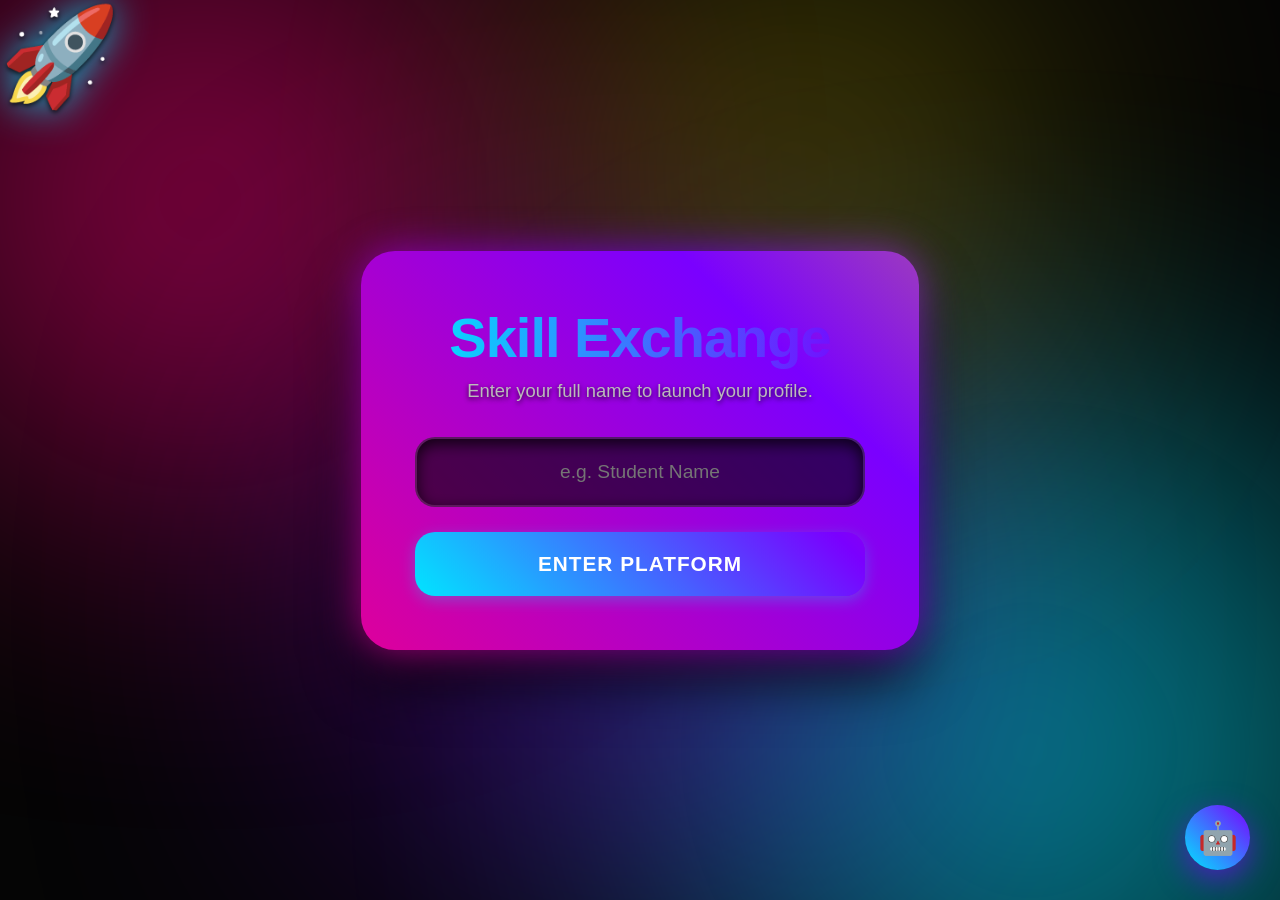
<file: index.html>
<!DOCTYPE html>
<html lang="en">
<head>
    <meta charset="UTF-8">
    <meta name="viewport" content="width=device-width, initial-scale=1.0">
    <title>Skill Exchange | Professional LMS</title>

    <style>
        /* --- GEN-Z GLOBAL & ANIMATED BACKGROUND --- */
        * { margin: 0; padding: 0; box-sizing: border-box; font-family: 'Inter', 'Segoe UI', sans-serif; }
        body { background-color: #050505; color: white; overflow: hidden; height: 100vh; display: flex; flex-direction: column; text-shadow: 0 2px 5px rgba(0,0,0,0.8); }
        h1, h2 { text-shadow: 0 4px 15px rgba(0,0,0,0.9); }
        
        ::-webkit-scrollbar { width: 10px; }
        ::-webkit-scrollbar-track { background: rgba(0,0,0,0.4); }
        ::-webkit-scrollbar-thumb { background: linear-gradient(45deg, #00e5ff, #ff007a); border-radius: 5px; }
        ::-webkit-scrollbar-thumb:hover { background: linear-gradient(45deg, #ff007a, #00e5ff); }
        
        /* Vibrant Fluid Mesh Gradient Background */
        .live-bg-shape { position: fixed; border-radius: 50%; filter: blur(140px); z-index: -1; opacity: 0.5; animation: floatShape 20s infinite alternate ease-in-out; }
        .shape-1 { width: 600px; height: 600px; background: #ff007a; top: -100px; left: -100px; animation-delay: 0s; }
        .shape-2 { width: 700px; height: 700px; background: #00e5ff; bottom: -200px; right: -100px; animation-delay: -5s; }
        .shape-3 { width: 500px; height: 500px; background: #7a00ff; top: 40%; left: 30%; animation-delay: -10s; filter: blur(160px); }
        .shape-4 { width: 450px; height: 450px; background: #ffea00; top: -50px; right: 20%; animation-delay: -15s; opacity: 0.3; }
        
        @keyframes floatShape { 
            0% { transform: translateY(0) scale(1) translateX(0) rotate(0deg); } 
            50% { transform: translateY(-100px) scale(1.2) translateX(80px) rotate(180deg); } 
            100% { transform: translateY(50px) scale(0.9) translateX(-50px) rotate(360deg); } 
        }

        /* --- THE EPIC FLYING ROCKET --- */
        .flying-rocket {
            position: fixed;
            font-size: 6rem;
            z-index: 0;
            pointer-events: none; /* So you can click through it */
            filter: drop-shadow(0 0 20px rgba(0, 229, 255, 0.8));
            animation: epicFlight 25s ease-in-out infinite;
        }

        @keyframes epicFlight {
            0% { top: 110vh; left: -10vw; transform: rotate(45deg); }
            20% { top: 20vh; left: 30vw; transform: rotate(70deg); }
            40% { top: -20vh; left: 80vw; transform: rotate(45deg); }
            41% { top: -20vh; left: 110vw; transform: scaleX(-1) rotate(45deg); } /* Flip direction off-screen */
            60% { top: 40vh; left: 60vw; transform: scaleX(-1) rotate(-20deg); }
            80% { top: 80vh; left: 20vw; transform: scaleX(-1) rotate(0deg); }
            100% { top: 110vh; left: -10vw; transform: scaleX(-1) rotate(-45deg); }
        }

        /* Animated Gradient Text for Main Titles */
        .genz-title {
            background: linear-gradient(270deg, #00e5ff, #ff007a, #7a00ff, #00e5ff);
            background-size: 300% 300%;
            animation: gradientFlow 5s ease infinite;
            -webkit-background-clip: text;
            -webkit-text-fill-color: transparent;
            text-shadow: none;
        }
        @keyframes gradientFlow { 0% {background-position: 0% 50%;} 50% {background-position: 100% 50%;} 100% {background-position: 0% 50%;} }

        /* Glowing Buttons */
        .btn { padding: 12px 25px; border-radius: 30px; border: none; background: linear-gradient(45deg, #00e5ff, #7a00ff, #ff007a); background-size: 200% auto; color: white; font-weight: bold; cursor: pointer; transition: 0.4s; font-size: 1.05rem; box-shadow: 0 4px 15px rgba(0, 229, 255, 0.3); text-shadow: none; text-transform: uppercase; letter-spacing: 1px; }
        .btn:hover { background-position: right center; transform: translateY(-3px) scale(1.05); box-shadow: 0 10px 30px rgba(255, 0, 122, 0.6); }
        
        .screen { display: none; flex-direction: column; height: 100%; width: 100%; position: absolute; top: 0; left: 0; overflow-y: auto; padding: 30px; z-index: 5; }
        .active-screen { display: flex; animation: fadeIn 0.4s ease; }
        @keyframes fadeIn { from { opacity: 0; transform: translateY(20px) scale(0.98); } to { opacity: 1; transform: translateY(0) scale(1); } }

        /* --- UI COMPONENTS (Neon Glassmorphism) --- */
        #login-screen, #add-skill-screen, #subscription-screen { justify-content: center; align-items: center; text-align: center; }
        .glass-panel { background: rgba(10, 10, 15, 0.6); backdrop-filter: blur(30px); padding: 40px; border-radius: 25px; border: 1px solid rgba(255, 255, 255, 0.1); border-top: 1px solid rgba(0, 229, 255, 0.4); border-bottom: 1px solid rgba(255, 0, 122, 0.4); box-shadow: 0 20px 50px rgba(0,0,0,0.9); }
        .glass-panel input, .glass-panel textarea { width: 100%; padding: 18px; margin: 20px 0; border-radius: 15px; border: none; background: rgba(0,0,0,0.5); color: white; font-size: 1.1rem; outline: none; transition: 0.3s; border: 1px solid rgba(255,255,255,0.05); box-shadow: inset 0 2px 10px rgba(0,0,0,0.8); }
        .glass-panel textarea { resize: vertical; min-height: 120px; }
        .glass-panel input:focus, .glass-panel textarea:focus { border: 1px solid #00e5ff; box-shadow: 0 0 15px rgba(0, 229, 255, 0.3), inset 0 2px 10px rgba(0,0,0,0.8); background: rgba(0,0,0,0.7); }

        .login-box { position: relative; padding: 50px; border-radius: 30px; background: rgba(15, 15, 20, 0.85); backdrop-filter: blur(40px); text-align: center; z-index: 1; box-shadow: 0 30px 60px rgba(0,0,0,0.9); }
        .login-box::before, .login-box::after { content: ""; position: absolute; inset: -4px; border-radius: 34px; background: linear-gradient(45deg, #00e5ff, #ff007a, #7a00ff, #ffea00, #00e5ff); background-size: 400% 400%; animation: gradientFlow 4s ease infinite; z-index: -1; }
        .login-box::before { filter: blur(20px); opacity: 0.8; }
        .login-input { width: 100%; padding: 22px; margin: 25px 0; border-radius: 20px; border: 2px solid rgba(255,255,255,0.1); background: rgba(0,0,0,0.6); color: white; font-size: 1.2rem; text-align: center; outline: none; transition: 0.4s; box-shadow: inset 0 5px 15px rgba(0,0,0,0.8); }
        .login-input:focus { border-color: transparent; background: rgba(0,0,0,0.8); box-shadow: 0 0 0 3px #ff007a, 0 0 25px rgba(255,0,122,0.6), inset 0 5px 15px rgba(0,0,0,0.8); transform: scale(1.02); }
        .login-btn { width: 100%; padding: 20px; font-size: 1.3rem; border-radius: 20px; animation: pulseGlow 2s infinite; }
        @keyframes pulseGlow { 0%, 100% { box-shadow: 0 0 20px rgba(0, 229, 255, 0.4); } 50% { box-shadow: 0 0 40px rgba(122, 0, 255, 0.8), 0 0 20px rgba(255, 0, 122, 0.6); } }

        header { text-align: center; margin-bottom: 40px; }
        .search-wrapper { position: relative; max-width: 700px; margin: 0 auto 50px; }
        .search-wrapper input { width: 100%; padding: 22px 35px; border-radius: 50px; border: 2px solid rgba(255,255,255,0.1); background: rgba(10, 10, 15, 0.7); color: white; font-size: 1.2rem; outline: none; transition: 0.4s; box-shadow: 0 10px 40px rgba(0,0,0,0.8); backdrop-filter: blur(20px); }
        .search-wrapper input:focus { border-color: #7a00ff; box-shadow: 0 0 30px rgba(122, 0, 255, 0.5), 0 0 10px rgba(0, 229, 255, 0.5); transform: translateY(-2px); }
        .search-dropdown { display: none; position: absolute; top: 110%; left: 0; width: 100%; background: #0a0a0f; border: 1px solid rgba(0,229,255,0.3); border-radius: 20px; overflow: hidden; z-index: 100; box-shadow: 0 20px 50px rgba(0,0,0,0.9); }
        .dropdown-item { padding: 18px 25px; cursor: pointer; transition: 0.2s; font-size: 1.1rem; border-bottom: 1px solid rgba(255,255,255,0.05); display: flex; align-items: center; gap: 15px; }
        .dropdown-item:hover { background: linear-gradient(90deg, rgba(0,229,255,0.15), transparent); padding-left: 35px; border-left: 5px solid #00e5ff; }

        .course-grid { display: flex; gap: 30px; justify-content: center; flex-wrap: wrap; max-width: 1200px; margin: 0 auto; }
        .course-card { background: rgba(15, 15, 20, 0.6); backdrop-filter: blur(25px); padding: 35px; border-radius: 25px; width: 280px; text-align: center; cursor: pointer; transition: all 0.4s cubic-bezier(0.175, 0.885, 0.32, 1.275); border: 1px solid rgba(255,255,255,0.05); position: relative; overflow: hidden; }
        .course-card:hover { transform: translateY(-12px) scale(1.03); border-color: #ff007a; box-shadow: 0 20px 40px rgba(0,0,0,0.8), 0 0 20px rgba(255,0,122,0.4), inset 0 0 15px rgba(0,229,255,0.2); background: rgba(20, 20, 30, 0.8); }
        .course-card h2 { transition: 0.3s; }
        .course-card:hover h2 { color: #00e5ff; text-shadow: 0 0 10px rgba(0,229,255,0.5); }

        .top-bar { display: flex; justify-content: space-between; align-items: center; margin-bottom: 20px; background: rgba(10, 10, 15, 0.7); padding: 15px 30px; border-radius: 20px; border: 1px solid rgba(255, 255, 255, 0.1); backdrop-filter: blur(20px); box-shadow: 0 10px 30px rgba(0,0,0,0.5); }
        .progress-container { flex-grow: 1; margin: 0 30px; background: rgba(0,0,0,0.6); height: 14px; border-radius: 10px; overflow: hidden; position: relative; box-shadow: inset 0 2px 8px rgba(0,0,0,0.8); }
        .progress-bar { height: 100%; background: linear-gradient(90deg, #00e5ff, #ff007a, #7a00ff); background-size: 200% 200%; animation: gradientFlow 3s ease infinite; width: 0%; transition: width 0.6s cubic-bezier(0.25, 0.8, 0.25, 1); box-shadow: 0 0 10px rgba(0,229,255,0.5); }
        
        .workspace { display: flex; gap: 25px; flex: 1; min-height: 0; }
        .lesson-panel { flex: 1; background: rgba(10, 10, 15, 0.7); backdrop-filter: blur(30px); padding: 40px; border-radius: 20px; overflow-y: auto; display: flex; flex-direction: column; border: 1px solid rgba(255, 255, 255, 0.05); border-left: 2px solid #00e5ff; box-shadow: 0 15px 35px rgba(0,0,0,0.6); }
        .lesson-panel h2 { color: #00e5ff; margin-bottom: 25px; font-size: 2.2rem; border-bottom: 1px solid rgba(255,255,255,0.1); padding-bottom: 15px; text-shadow: 0 2px 10px rgba(0,229,255,0.4); }
        .lesson-panel p, .lesson-panel ul { font-size: 1.15rem; line-height: 1.8; color: #e2e8f0; margin-bottom: 20px; }
        .lesson-panel code { background: #000; padding: 4px 10px; border-radius: 8px; color: #ff007a; font-family: monospace; font-size: 1.1rem; border: 1px solid rgba(255,0,122,0.3); box-shadow: 0 0 8px rgba(255,0,122,0.2); }
        .compiler-panel { flex: 1.5; background: #050505; border-radius: 20px; overflow: hidden; box-shadow: 0 15px 40px rgba(0,0,0,0.9), 0 0 20px rgba(122,0,255,0.2); border: 1px solid rgba(255,255,255,0.1); }
        iframe { width: 100%; height: 100%; border: none; }

        #quiz-screen { justify-content: flex-start; align-items: center; padding-top: 60px; padding-bottom: 60px; }
        .quiz-container { width: 800px; max-width: 90%; margin-bottom: 40px; }
        .question-block { margin-bottom: 30px; background: rgba(10, 10, 15, 0.8); padding: 30px; border-radius: 20px; border-left: 6px solid #7a00ff; transition: 0.3s; box-shadow: 0 10px 25px rgba(0,0,0,0.6); }
        .option-label { display: block; padding: 15px 20px; background: rgba(255,255,255,0.03); margin-bottom: 12px; border-radius: 12px; cursor: pointer; transition: 0.3s; border: 1px solid transparent; text-shadow: none; font-size: 1.05rem; }
        .option-label:hover { background: rgba(0,229,255,0.1); border-color: #00e5ff; transform: translateX(5px); box-shadow: 0 5px 15px rgba(0,229,255,0.2); }
        
        .overlay { display: none; position: fixed; top: 0; left: 0; width: 100%; height: 100%; background: rgba(5, 5, 10, 0.95); z-index: 100; justify-content: center; align-items: center; flex-direction: column; text-align: center; backdrop-filter: blur(10px); }
        .success-box { background: rgba(15, 15, 20, 0.95); padding: 60px; border-radius: 35px; border: 2px solid #00e5ff; box-shadow: 0 0 80px rgba(0,229,255,0.3), inset 0 0 30px rgba(0,229,255,0.1); animation: popIn 0.6s cubic-bezier(0.175, 0.885, 0.32, 1.275); }
        .trophy { font-size: 7rem; margin-bottom: 25px; animation: bounce 2s infinite, glowPulse 2s infinite; text-shadow: none; }
        @keyframes glowPulse { 0%, 100% { filter: drop-shadow(0 0 15px rgba(255,234,0,0.4)); } 50% { filter: drop-shadow(0 0 30px rgba(255,234,0,0.8)); } }
        
        #certificate-screen { align-items: center; justify-content: center; padding-top: 80px; }
        .certificate-wrapper { position: relative; display: inline-block; transition: 0.3s; }
        .certificate-wrapper:hover { transform: scale(1.02); }
        .download-btn { position: absolute; top: -60px; right: 0; background: linear-gradient(45deg, #ff007a, #ff4d00); border: none; padding: 15px 30px; color: white; font-weight: bold; border-radius: 30px; cursor: pointer; box-shadow: 0 8px 25px rgba(255,0,122,0.5); transition: 0.3s; font-size: 1.1rem; text-shadow: none; z-index: 20;}
        .download-btn:hover { transform: translateY(-5px); box-shadow: 0 12px 30px rgba(255,0,122,0.7); }
        .printable-certificate { background: #fdfbf7; color: #111; width: 900px; padding: 30px; border-radius: 5px; box-shadow: 0 30px 60px rgba(0,0,0,0.9); text-shadow: none; position: relative; overflow: hidden; }
        .certificate-inner { border: 8px solid #0b0f19; padding: 40px; outline: 3px solid #d4af37; outline-offset: -12px; position: relative; z-index: 2; background: rgba(255,255,255,0.9); }
        .cert-header { display: flex; justify-content: space-between; align-items: center; border-bottom: 2px solid #d4af37; padding-bottom: 15px; margin-bottom: 30px; }
        .cert-emblem { font-size: 4rem; }
        .cert-gov-text { text-align: center; }
        .cert-gov-text h3 { font-size: 1.4rem; font-weight: 800; color: #0b0f19; letter-spacing: 2px; margin-bottom: 5px; }
        .cert-gov-text p { font-size: 0.95rem; font-weight: bold; color: #d4af37; text-transform: uppercase; }
        .cert-title { font-family: 'Georgia', serif; font-size: 3rem; color: #0b0f19; text-transform: uppercase; letter-spacing: 4px; margin-bottom: 25px; text-shadow: 1px 1px 2px rgba(0,0,0,0.1); text-align: center; }
        .cert-body { font-size: 1.3rem; color: #333; line-height: 1.8; text-align: center; margin-bottom: 40px; }
        .student-name { font-size: 3.5rem; font-family: 'Brush Script MT', 'Times New Roman', cursive; color: #000; margin: 15px 0; border-bottom: 2px solid #555; display: inline-block; padding: 0 40px; }
        .course-highlight { color: #d4af37; font-weight: bold; font-size: 1.8rem; display: block; margin-top: 10px; }
        .cert-signatures { display: flex; justify-content: space-between; margin-top: 50px; padding: 0 40px; }
        .signature-block { border-top: 2px solid #0b0f19; width: 220px; padding-top: 10px; color: #0b0f19; font-weight: bold; text-align: center; font-size: 1.1rem; }
        .signature-block span { font-size: 0.85rem; color: #666; font-weight: normal; display: block; margin-top: 3px; }
        .cert-footer { margin-top: 40px; font-size: 0.85rem; color: #555; text-align: left; border-top: 1px dashed #ccc; padding-top: 15px; display: flex; justify-content: space-between; font-family: monospace; }
        .watermark { position: absolute; top: 50%; left: 50%; transform: translate(-50%, -50%); font-size: 15rem; opacity: 0.03; z-index: 1; pointer-events: none; }
        
        .site-footer { margin-top: 60px; padding: 20px; text-align: center; font-size: 0.95rem; color: #aaa; border-top: 1px solid rgba(255,255,255,0.05); text-shadow: none; letter-spacing: 1px; }
        .site-footer span { color: #ff007a; font-weight: bold; text-shadow: 0 0 10px rgba(255,0,122,0.4); }

        @media print {
            @page { size: A4 landscape; margin: 0; }
            body { background: #fdfbf7 !important; -webkit-print-color-adjust: exact; print-color-adjust: exact; overflow: visible !important; }
            body * { visibility: hidden; }
            .live-bg-shape, .download-btn, .chatbot-btn, button, .site-footer, .flying-rocket, .screen:not(#certificate-screen) { display: none !important; }
            #pdf-content, #pdf-content * { visibility: visible; }
            #pdf-content { position: absolute; left: 50%; top: 50%; transform: translate(-50%, -50%); margin: 0; width: 100%; max-width: 1050px; box-shadow: none !important; border: none !important; page-break-inside: avoid; }
        }
        
        .chatbot-btn { position: fixed; bottom: 30px; right: 30px; width: 65px; height: 65px; border-radius: 50%; background: linear-gradient(45deg, #00e5ff, #7a00ff); border: none; color: white; font-size: 2rem; cursor: pointer; box-shadow: 0 10px 30px rgba(122,0,255,0.6); z-index: 1000; transition: 0.4s cubic-bezier(0.175, 0.885, 0.32, 1.275); text-shadow: none; }
        .chatbot-btn:hover { transform: scale(1.15) rotate(10deg); box-shadow: 0 15px 40px rgba(0,229,255,0.8); }
        .chatbot-window { display: none; position: fixed; bottom: 110px; right: 30px; width: 360px; height: 520px; background: rgba(10,10,15,0.95); backdrop-filter: blur(30px); border-radius: 25px; border: 1px solid rgba(0,229,255,0.3); box-shadow: 0 20px 50px rgba(0,0,0,0.9), 0 0 30px rgba(122,0,255,0.2); z-index: 1000; flex-direction: column; overflow: hidden; animation: popIn 0.4s cubic-bezier(0.175, 0.885, 0.32, 1.275); }
        .chat-header { background: linear-gradient(90deg, rgba(0,229,255,0.2), rgba(122,0,255,0.2)); padding: 20px 25px; border-bottom: 1px solid rgba(255,255,255,0.1); display: flex; justify-content: space-between; align-items: center; box-shadow: 0 4px 15px rgba(0,0,0,0.3); }
        .chat-header h3 { color: #fff; font-size: 1.2rem; text-shadow: 0 2px 5px rgba(0,0,0,0.5); font-weight: bold; }
        .close-chat { background: none; border: none; color: #aaa; font-size: 1.6rem; cursor: pointer; transition: 0.2s; text-shadow: none; }
        .close-chat:hover { color: #ff007a; transform: scale(1.1); }
        .chat-body { flex: 1; padding: 25px; overflow-y: auto; display: flex; flex-direction: column; gap: 18px; }
        .message { max-width: 82%; padding: 14px 18px; border-radius: 18px; font-size: 0.95rem; line-height: 1.5; text-shadow: none; box-shadow: 0 4px 10px rgba(0,0,0,0.2); }
        .bot-msg { background: rgba(255,255,255,0.08); color: #e2e8f0; align-self: flex-start; border-bottom-left-radius: 4px; border: 1px solid rgba(255,255,255,0.05); }
        .user-msg { background: linear-gradient(45deg, #00e5ff, #7a00ff); color: white; align-self: flex-end; border-bottom-right-radius: 4px; box-shadow: 0 5px 15px rgba(122,0,255,0.3); }
        .chat-input-area { padding: 18px; border-top: 1px solid rgba(255,255,255,0.05); display: flex; gap: 12px; background: rgba(0,0,0,0.4); }
        .chat-input-area input { flex: 1; padding: 12px 18px; border-radius: 25px; border: 1px solid rgba(255,255,255,0.1); background: rgba(0,0,0,0.6); color: white; outline: none; text-shadow: none; transition: 0.3s; }
        .chat-input-area input:focus { border-color: #00e5ff; box-shadow: 0 0 10px rgba(0,229,255,0.2); }
        .chat-input-area button { background: none; border: none; color: #00e5ff; font-size: 1.6rem; cursor: pointer; transition: 0.3s; text-shadow: none; display: flex; align-items: center; justify-content: center; }
        .chat-input-area button:hover { transform: scale(1.2) translateX(3px); color: #fff; filter: drop-shadow(0 0 5px #00e5ff); }

        @keyframes popIn { 0% { transform: scale(0.8) translateY(20px); opacity: 0; } 100% { transform: scale(1) translateY(0); opacity: 1; } }
        @keyframes bounce { 0%, 20%, 50%, 80%, 100% { transform: translateY(0); } 40% { transform: translateY(-30px); } 60% { transform: translateY(-15px); } }
    </style>
</head>
<body>
    <!-- THE BACKGROUND ORBS & FLYING ROCKET -->
    <div class="live-bg-shape shape-1"></div>
    <div class="live-bg-shape shape-2"></div>
    <div class="live-bg-shape shape-3"></div>
    <div class="live-bg-shape shape-4"></div>
    <div class="flying-rocket">🚀</div>

    <!-- THE BRAND NEW VIBRANT LOGIN SCREEN -->
    <div id="login-screen" class="screen active-screen">
        <div class="login-box" style="width: 550px;">
            <h1 class="genz-title" style="margin-bottom: 10px; font-size: 3.5rem; font-weight: 900; letter-spacing: -1px;">Skill Exchange</h1>
            <p style="color: #bbb; font-size: 1.15rem; margin-bottom: 10px;">Enter your full name to launch your profile.</p>
            <input type="text" id="username" class="login-input" placeholder="e.g. Student Name" onkeypress="if(event.key === 'Enter') login()">
            <button class="btn login-btn" onclick="login()">ENTER PLATFORM</button>
        </div>
    </div>

    <div id="dashboard-screen" class="screen">
        <header>
            <h1 style="font-size: 2.8rem;">Welcome to the Hub, <span class="genz-title" id="display-name">Student</span>!</h1>
            <p style="font-size: 1.3rem; margin-top: 15px; color: #d1d5db;">Search over 10+ professional skills or select a featured track below.</p>
            
            <div style="margin-top: 25px; display: flex; justify-content: center; gap: 15px;">
                <button class="btn" style="background: transparent; border: 2px solid #ff007a; box-shadow: 0 0 20px rgba(255,0,122,0.3);" onclick="showScreen('add-skill-screen')">➕ Share Your Skills</button>
                <button class="btn" style="background: linear-gradient(45deg, #ffea00, #ff007a); border: 2px solid transparent; color: #000; box-shadow: 0 0 20px rgba(255,234,0,0.5);" onclick="showScreen('subscription-screen')">💎 GO PRO: ₹299/mo</button>
            </div>
        </header>

        <div class="search-wrapper">
            <input type="text" id="search-input" placeholder="🔍 Search for Python, Web Design, Data Science..." oninput="showSuggestions()" autocomplete="off">
            <div id="search-dropdown" class="search-dropdown"></div>
        </div>

        <div class="course-grid">
            <div class="course-card" onclick="startCourse('c_program')">
                <div style="font-size: 4.5rem; margin-bottom: 20px; text-shadow: none;">⚙️</div>
                <h2>Problem Solving in C</h2>
                <p style="margin-top: 15px; color: #bbb; line-height: 1.5;">5 Modules. Drill core logic and memory management.</p>
            </div>
            <div class="course-card" onclick="startCourse('python_basics')">
                <div style="font-size: 4.5rem; margin-bottom: 20px; text-shadow: none;">🐍</div>
                <h2>Python Masterclass</h2>
                <p style="margin-top: 15px; color: #bbb; line-height: 1.5;">5 Modules. Syntax, data structures, and automation.</p>
            </div>
            <div class="course-card" onclick="startCourse('web_design')">
                <div style="font-size: 4.5rem; margin-bottom: 20px; text-shadow: none;">💻</div>
                <h2>Web Development</h2>
                <p style="margin-top: 15px; color: #bbb; line-height: 1.5;">Build a modern FitQuest platform layout.</p>
            </div>
            <div class="course-card" onclick="startCourse('image_editing')">
                <div style="font-size: 4.5rem; margin-bottom: 20px; text-shadow: none;">🎨</div>
                <h2>Graphic Design</h2>
                <p style="margin-top: 15px; color: #bbb; line-height: 1.5;">Live Photopea integration. Master layers.</p>
            </div>
        </div>

        <div class="site-footer">
            &copy; 2026 Skill Exchange Platform | Developed by <span>Dr Anugrah B Das</span>. All rights reserved.
        </div>
    </div>

    <!-- UPDATED PRO SUBSCRIPTION FOLDER/SCREEN -->
    <div id="subscription-screen" class="screen">
        <button class="btn" style="position: absolute; top: 30px; left: 30px; background: rgba(0,0,0,0.5); border: 1px solid #ffea00; color: #ffea00;" onclick="showScreen('dashboard-screen')">← Back to Hub</button>
        <div class="glass-panel" style="width: 700px; max-width: 90%; margin: auto; border-top: 2px solid #ffea00; border-bottom: 2px solid #ff007a; box-shadow: 0 20px 60px rgba(255,234,0,0.2);">
            <div style="font-size: 4.5rem; margin-bottom: 10px; text-shadow: none; animation: floatShape 4s infinite ease-in-out;">💎</div>
            <h1 class="genz-title" style="margin-bottom: 5px; font-size: 3.2rem;">Skill Exchange Pro</h1>
            <p style="color: #bbb; font-size: 1.15rem; margin-bottom: 20px; line-height: 1.5; padding: 0 20px;">Unlock the ultimate learning experience. Get direct access to industry experts and premium tools to accelerate your career.</p>
            
            <h2 style="color: #ffea00; font-size: 3rem; margin-bottom: 30px; text-shadow: 0 0 15px rgba(255,234,0,0.5);">₹299 <span style="font-size: 1.2rem; color: #aaa; text-shadow: none;">/ month</span></h2>
            
            <ul style="text-align: left; margin: 0 auto 40px auto; max-width: 500px; color: #e2e8f0; font-size: 1.15rem; line-height: 1.8; list-style: none;">
                <li style="margin-bottom: 15px;">👨‍💻 <strong style="color: #00e5ff;">Daily Live Classes:</strong> Interactive sessions led by Top IT Professionals.</li>
                <li style="margin-bottom: 15px;">🚫 <strong style="color: #ff007a;">100% Ad-Free:</strong> Zero interruptions for a seamless web experience.</li>
                <li style="margin-bottom: 15px;">🤖 <strong style="color: #7a00ff;">Priority AI Support:</strong> Unlimited, instant responses from the AI tutor.</li>
                <li style="margin-bottom: 15px;">💼 <strong style="color: #ffea00;">1-on-1 Mentorship:</strong> Monthly career guidance and portfolio reviews.</li>
                <li style="margin-bottom: 15px;">📜 <strong style="color: #00e5ff;">Verified Pro Certificates:</strong> Stand out to recruiters with premium badges.</li>
                <li style="margin-bottom: 15px;">📂 <strong style="color: #ff007a;">Unlimited Downloads:</strong> Access all source code and premium resources.</li>
            </ul>
            
            <button class="btn" style="width: 100%; padding: 20px; font-size: 1.3rem; border-radius: 15px; background: linear-gradient(45deg, #ffea00, #ff007a); color: #000; box-shadow: 0 0 25px rgba(255,234,0,0.6);" onclick="alert('Redirecting to Secure Payment Gateway...')">Upgrade to Pro Now</button>
        </div>
    </div>

    <div id="add-skill-screen" class="screen">
        <button class="btn" style="position: absolute; top: 30px; left: 30px; background: rgba(0,0,0,0.5); border: 1px solid #00e5ff;" onclick="showScreen('dashboard-screen')">← Back to Hub</button>
        <div class="glass-panel" style="width: 700px; max-width: 90%;">
            <div style="font-size: 5rem; margin-bottom: 15px; text-shadow: none;">🤝</div>
            <h1 class="genz-title" style="margin-bottom: 15px; font-size: 2.5rem;">Become an Instructor</h1>
            <p style="color: #bbb; margin-bottom: 30px; font-size: 1.15rem; line-height: 1.6;">As a Skill Exchange member, you can teach what you know. Propose a new course module below.</p>
            <input type="text" id="skill-title" placeholder="Course Title (e.g., Advanced Video Editing)">
            <input type="text" id="skill-category" placeholder="Category (e.g., Media Production)">
            <textarea id="skill-desc" placeholder="Briefly describe the core concepts you will teach in this module..."></textarea>
            <button class="btn" style="width: 100%; padding: 18px; margin-top: 15px; font-size: 1.2rem; border-radius: 15px;" onclick="submitNewSkill()">Submit Course for Review</button>
        </div>
    </div>

    <div id="workspace-screen" class="screen">
        <div class="top-bar">
            <button class="btn" style="background: rgba(0,0,0,0.5); border: 1px solid #00e5ff;" onclick="showScreen('dashboard-screen')">← Exit Course</button>
            <div class="progress-container"><div class="progress-bar" id="course-progress"></div></div>
            <span id="progress-text" style="font-weight: bold; width: 60px; text-align: right; color: #00e5ff; font-size: 1.1rem;">0%</span>
        </div>
        <div class="workspace">
            <div class="lesson-panel">
                <h2 id="module-title">Module Title</h2>
                <div id="module-content">Content</div>
                <button class="btn" style="margin-top: auto; padding: 18px; font-size: 1.1rem; border-radius: 15px;" onclick="initQuiz()">Take Module Quiz to Advance →</button>
            </div>
            <div class="compiler-panel">
                <iframe id="compiler-frame" src="about:blank"></iframe>
            </div>
        </div>
    </div>

    <div id="quiz-screen" class="screen">
        <div class="glass-panel quiz-container" style="border-top: 2px solid #7a00ff; border-bottom: 2px solid #00e5ff;">
            <h2 id="quiz-title" class="genz-title" style="border-bottom: 1px solid rgba(255,255,255,0.1); padding-bottom: 20px; margin-bottom: 30px; font-size: 2.5rem;">Module Assessment</h2>
            <div id="quiz-questions"></div>
            <div style="display: flex; justify-content: space-between; align-items: center; margin-top: 40px; border-top: 1px solid rgba(255,255,255,0.1); padding-top: 25px;">
                <button class="btn" style="background: rgba(0,0,0,0.5); border: 1px solid #ff007a;" onclick="showScreen('workspace-screen')">← Review Lesson</button>
                <div id="quiz-feedback" style="font-size: 1.3rem; font-weight: bold;"></div>
                <button class="btn" id="submit-quiz-btn" style="padding: 15px 30px;" onclick="submitQuiz()">Submit Answers</button>
            </div>
        </div>
    </div>

    <div id="skill-success-overlay" class="overlay">
        <div class="success-box">
            <div class="trophy" style="animation: none;">🌟</div>
            <h1 class="genz-title" style="font-size: 3.5rem; margin-bottom: 20px;">Proposal Submitted!</h1>
            <p style="font-size: 1.3rem; color: #d1d5db; margin-bottom: 40px;">Thank you for contributing to the Skill Exchange community.</p>
            <button class="btn" style="font-size: 1.2rem; padding: 18px 50px; border-radius: 15px;" onclick="closeSkillSuccess()">Return to Dashboard</button>
        </div>
    </div>

    <div id="success-overlay" class="overlay">
        <div class="success-box">
            <div class="trophy">🏆</div>
            <h1 class="genz-title" style="font-size: 3.5rem; margin-bottom: 20px;">Module Passed!</h1>
            <p style="font-size: 1.3rem; color: #d1d5db; margin-bottom: 40px;">Excellent work. Your progress has been saved.</p>
            <button class="btn" style="font-size: 1.2rem; padding: 18px 50px; border-radius: 15px;" onclick="advanceModule()">Continue to Next Stage →</button>
        </div>
    </div>

    <div id="certificate-screen" class="screen">
        <button class="btn" style="position: absolute; top: 30px; left: 30px; background: rgba(0,0,0,0.5); border: 1px solid #00e5ff;" onclick="showScreen('dashboard-screen')">← Back to Hub</button>
        
        <div class="certificate-wrapper">
            <button class="download-btn" onclick="downloadCertificate()">📥 Download Verified PDF</button>

            <div class="printable-certificate" id="pdf-content">
                <div class="watermark">🎓</div>
                <div class="certificate-inner">
                    <div class="cert-header">
                        <div class="cert-emblem">🇮🇳</div>
                        <div class="cert-gov-text">
                            <h3>Government of India Initiative</h3>
                            <p>Skill Development & Technical Education</p>
                        </div>
                        <div class="cert-emblem">🏅</div>
                    </div>
                    <h1 class="cert-title">Certificate of Excellence</h1>
                    <div class="cert-body">
                        This is to officially certify that
                        <br>
                        <span class="student-name" id="cert-name">Student Name</span>
                        <br>
                        has successfully completed the rigorous curriculum and passed all technical assessments required for mastery in
                        <span class="course-highlight" id="cert-course-name">Course Name</span>
                    </div>
                    <p style="color: #555; text-align: center; font-style: italic; margin-bottom: 20px; font-size: 1.1rem;">
                        "Aligned with National Skill Standards for Technical Education and Problem Solving."
                    </p>
                    <div class="cert-signatures">
                        <div class="signature-block">
                            Dr Anugrah B Das
                            <span>Director, Technical Training</span>
                        </div>
                        <div class="signature-block">
                            Skill Exchange Hub
                            <span>Verified Issuing Authority</span>
                        </div>
                    </div>
                    <div class="cert-footer">
                        <div><strong>Verification ID:</strong> <span id="cert-id">SKILL-XXXX-XXXX</span></div>
                        <div><strong>Issue Date:</strong> <span id="cert-date">DD/MM/YYYY</span></div>
                    </div>
                </div>
            </div>
        </div>
    </div>

    <button class="chatbot-btn" onclick="toggleChat()">🤖</button>
    
    <div class="chatbot-window" id="chat-window">
        <div class="chat-header">
            <h3>Skill Exchange AI</h3>
            <button class="close-chat" onclick="toggleChat()">✖</button>
        </div>
        <div class="chat-body" id="chat-body">
            <div class="message bot-msg">Hello! I am your AI assistant. Ask me about courses, certificates, quizzes, or how to share a skill!</div>
        </div>
        <div class="chat-input-area">
            <input type="text" id="chat-input" placeholder="Type a message..." onkeypress="if(event.key === 'Enter') sendMessage()">
            <button onclick="sendMessage()">➤</button>
        </div>
    </div>

    <script>
        const library = {
            "c_program": { 
                icon: "⚙️", name: "Problem Solving in C", compiler: "https://onecompiler.com/c", 
                modules: [ 
                    { title: "Module 1: Syntax & Basics", content: "<p>Welcome to C. Let's drill the core syntax.</p><p><strong>Task:</strong> Include stdio.h and write a main function.</p>", quiz: [ { q: "Which format specifier is used for an integer?", opts: ["%f", "%d", "%s", "%c"], ans: 1 }, { q: "What does stdio.h stand for?", opts: ["Standard Input Output", "Standard Integer", "Studio Header", "System IO"], ans: 0 }, { q: "Which symbol terminates a C statement?", opts: [":", ";", ".", ","], ans: 1 }, { q: "What is the entry point of a C program?", opts: ["start()", "init()", "main()", "run()"], ans: 2 }, { q: "Which function prints text to the screen?", opts: ["echo", "console.log", "print", "printf"], ans: 3 } ] },
                    { title: "Module 2: Variables & Types", content: "<p>Manage data accurately using variables.</p><p><strong>Task:</strong> Declare an int and a float.</p>", quiz: [ { q: "What is the typical size of an int?", opts: ["1 byte", "2 bytes", "4 bytes", "8 bytes"], ans: 2 }, { q: "How do you declare a character?", opts: ["char c = 'A';", "string c = 'A';", "char c = \"A\";", "chr c = A;"], ans: 0 }, { q: "Which keyword declares a constant?", opts: ["constant", "final", "const", "static"], ans: 2 }, { q: "What format specifier is used for float?", opts: ["%f", "%d", "%c", "%lf"], ans: 0 }, { q: "Which is a valid variable name?", opts: ["1stNumber", "my_var", "my-var", "float"], ans: 1 } ] },
                    { title: "Module 3: Control Flow", content: "<p>Route data using conditional logic.</p><p><strong>Task:</strong> Write an if/else statement.</p>", quiz: [ { q: "Which operator checks for equality?", opts: ["=", "==", "===", "=>"], ans: 1 }, { q: "What does the modulo (%) operator return?", opts: ["Quotient", "Percentage", "Remainder", "Fraction"], ans: 2 }, { q: "Which keyword exits a switch statement?", opts: ["stop", "break", "exit", "continue"], ans: 1 }, { q: "Which is not a loop in C?", opts: ["for", "while", "do-while", "repeat"], ans: 3 }, { q: "What does the && operator mean?", opts: ["Or", "And", "Not", "Bitwise And"], ans: 1 } ] },
                    { title: "Module 4: Arrays & Strings", content: "<p>Store multiple values in contiguous memory.</p><p><strong>Task:</strong> Create an array of 5 integers.</p>", quiz: [ { q: "What is the index of the first element in an array?", opts: ["1", "0", "-1", "A"], ans: 1 }, { q: "How is a C string terminated?", opts: ["With a period", "With a newline", "With a null character (\\0)", "It isn't"], ans: 2 }, { q: "How do you declare an array of 5 integers?", opts: ["int arr(5);", "array arr[5];", "int arr[5];", "int[5] arr;"], ans: 2 }, { q: "What happens if you access an array out of bounds?", opts: ["Error", "Undefined Behavior", "Returns 0", "Resizes array"], ans: 1 }, { q: "Which function calculates the length of a string?", opts: ["strlength()", "strlen()", "length()", "len()"], ans: 1 } ] },
                    { title: "Module 5: Pointers", content: "<p>Mastering memory management is the ultimate test.</p><p><strong>Task:</strong> Declare a pointer to an integer.</p>", quiz: [ { q: "Which operator gets the memory address of a variable?", opts: ["*", "&", "@", "#"], ans: 1 }, { q: "What does a pointer variable store?", opts: ["An integer", "A memory address", "A string", "A boolean"], ans: 1 }, { q: "Which operator is used to dereference a pointer?", opts: ["&", "*", "->", "."], ans: 1 }, { q: "What is a pointer to nothing called?", opts: ["Zero pointer", "Void pointer", "Null pointer", "Empty pointer"], ans: 2 }, { q: "Which keyword is used to dynamically allocate memory?", opts: ["new", "allocate", "malloc", "create"], ans: 2 } ] }
                ] 
            },
            "python_basics": { 
                icon: "🐍", name: "Python Masterclass", compiler: "https://onecompiler.com/python", 
                modules: [ 
                    { title: "Module 1: Syntax & Output", content: "<p>Welcome to Python. Let's learn the basics.</p>", quiz: [ { q: "Which function outputs text?", opts: ["echo()", "print()", "log()", "console()"], ans: 1 }, { q: "Do Python statements require a semicolon?", opts: ["Yes", "No", "Only in loops", "Only in functions"], ans: 1 }, { q: "How do you create a single-line comment?", opts: ["//", "/*", "#", "--"], ans: 2 }, { q: "What is the file extension for Python?", opts: [".pt", ".pyth", ".py", ".p"], ans: 2 }, { q: "What defines a block of code in Python?", opts: ["Braces {}", "Parentheses ()", "Indentation", "Brackets []"], ans: 2 } ] },
                    { title: "Module 2: Variables & Types", content: "<p>Variables are dynamically typed.</p>", quiz: [ { q: "How do you assign the value 5 to x?", opts: ["int x = 5;", "x = 5", "let x = 5", "var x = 5"], ans: 1 }, { q: "Which is a valid boolean value in Python?", opts: ["true", "True", "TRUE", "1"], ans: 1 }, { q: "What function checks the type of a variable?", opts: ["typeOf()", "check()", "typeof", "type()"], ans: 3 }, { q: "How do you convert a string '10' to an integer?", opts: ["int('10')", "Integer('10')", "cast('10')", "number('10')"], ans: 0 }, { q: "Which is the correct way to name a variable?", opts: ["my-var", "my_var", "1stVar", "float"], ans: 1 } ] },
                    { title: "Module 3: Conditionals", content: "<p>Making decisions in code.</p>", quiz: [ { q: "Which keyword checks an alternative condition?", opts: ["else if", "elseif", "elif", "otherwise"], ans: 2 }, { q: "What is the output of 10 > 9?", opts: ["True", "False", "Error", "1"], ans: 0 }, { q: "Which operator checks if two values are NOT equal?", opts: ["<>", "!==", "!=", "not=="], ans: 2 }, { q: "What keyword is used for logical AND?", opts: ["&&", "&", "and", "AND"], ans: 2 }, { q: "What keyword is used for logical OR?", opts: ["||", "|", "or", "OR"], ans: 2 } ] },
                    { title: "Module 4: Lists & Loops", content: "<p>Storing and repeating data.</p>", quiz: [ { q: "Which brackets define a list?", opts: ["()", "{}", "[]", "<>"], ans: 2 }, { q: "How do you add an item to a list?", opts: ["list.add()", "list.insert()", "list.push()", "list.append()"], ans: 3 }, { q: "Which loop repeats while a condition is true?", opts: ["for", "repeat", "while", "do"], ans: 2 }, { q: "Which keyword skips the current iteration of a loop?", opts: ["break", "continue", "pass", "skip"], ans: 1 }, { q: "How do you get the length of a list?", opts: ["list.length()", "list.size()", "len(list)", "length(list)"], ans: 2 } ] },
                    { title: "Module 5: Functions", content: "<p>Reusing blocks of code.</p>", quiz: [ { q: "Which keyword defines a function?", opts: ["function", "def", "func", "define"], ans: 1 }, { q: "How do you call a function named my_func?", opts: ["call my_func", "my_func()", "run my_func", "execute my_func"], ans: 1 }, { q: "What keyword sends a value back from a function?", opts: ["send", "output", "yield", "return"], ans: 3 }, { q: "What is a small anonymous function called?", opts: ["Mini func", "Lambda", "Closure", "Subroutine"], ans: 1 }, { q: "How do you pass a parameter 'x' to a function?", opts: ["def func(x):", "def func x:", "function(x)", "def func[x]:"], ans: 0 } ] }
                ] 
            },
            "web_design": { icon: "💻", name: "Web Development", compiler: "https://onecompiler.com/html", modules: [ { title: "Module 1", content: "<p>Build a FitQuest layout using HTML & CSS.</p>", quiz: [{ q: "What tag makes a heading?", opts: ["<head>", "<h1>", "<title>"], ans: 1 }, { q: "HTML stands for?", opts: ["Hyper Text Markup Language", "Home Tool"], ans: 0 }, { q: "CSS stands for?", opts: ["Cascading Style Sheets", "Computer Style"], ans: 0 }, { q: "JS stands for?", opts: ["Java Source", "JavaScript"], ans: 1 }, { q: "Which tag links CSS?", opts: ["<script>", "<link>"], ans: 1 }] } ] },
            "image_editing": { icon: "🎨", name: "Graphic Design", compiler: "https://www.photopea.com/", modules: [ { title: "Module 1", content: "<p>Use Photopea to master layers.</p>", quiz: [{ q: "Shortcut for Brush?", opts: ["B", "P"], ans: 0 }, { q: "Shortcut for Move?", opts: ["V", "M"], ans: 0 }, { q: "What are layers for?", opts: ["Non-destructive editing", "Speed"], ans: 0 }, { q: "Save transparent format?", opts: ["PNG", "JPEG"], ans: 0 }, { q: "Photopea runs in?", opts: ["Browser", "Console"], ans: 0 }] } ] },
            "java_basics": { icon: "☕", name: "Java Enterprise", compiler: "https://onecompiler.com/java", modules: [ { title: "Module 1", content: "<p>Learn Object-Oriented programming.</p>", quiz: [{ q: "Entry method in Java?", opts: ["start()", "main()"], ans: 1 }, { q: "Extension for Java?", opts: [".class", ".java"], ans: 1 }, { q: "Keyword for class?", opts: ["class", "struct"], ans: 0 }, { q: "Print command?", opts: ["System.out.print", "echo"], ans: 0 }, { q: "End a statement?", opts: [";", "."], ans: 0 }] } ] },
            "sql_db": { icon: "🗄️", name: "SQL Database Mastery", compiler: "https://onecompiler.com/postgresql", modules: [ { title: "Module 1", content: "<p>Learn to query databases using SELECT.</p>", quiz: [{ q: "Command to fetch data?", opts: ["GET", "SELECT"], ans: 1 }, { q: "Filter data keyword?", opts: ["WHERE", "FILTER"], ans: 0 }, { q: "Sort data keyword?", opts: ["ORDER BY", "SORT"], ans: 0 }, { q: "Add new data?", opts: ["INSERT", "ADD"], ans: 0 }, { q: "Delete data?", opts: ["REMOVE", "DELETE"], ans: 1 }] } ] },
            "data_science": { icon: "📊", name: "Data Science Fundamentals", compiler: "https://onecompiler.com/python", modules: [ { title: "Module 1", content: "<p>Analyze datasets using Pandas.</p>", quiz: [{ q: "Python library for data?", opts: ["Pandas", "Django"], ans: 0 }, { q: "Library for math?", opts: ["NumPy", "Flask"], ans: 0 }, { q: "Data structure in Pandas?", opts: ["DataFrame", "List"], ans: 0 }, { q: "Plotting library?", opts: ["Matplotlib", "Requests"], ans: 0 }, { q: "What is CSV?", opts: ["Comma Separated Values", "Code Style"], ans: 0 }] } ] },
            "cyber_sec": { icon: "🛡️", name: "Cyber Security 101", compiler: "https://onecompiler.com/python", modules: [ { title: "Module 1", content: "<p>Learn encryption and security protocols.</p>", quiz: [{ q: "What does HTTPS ensure?", opts: ["Encryption", "Speed"], ans: 0 }, { q: "What is a firewall?", opts: ["Network Security", "Antivirus"], ans: 0 }, { q: "What is phishing?", opts: ["Social Engineering", "Coding Error"], ans: 0 }, { q: "VPN stands for?", opts: ["Virtual Private Network", "Visual Port"], ans: 0 }, { q: "What is malware?", opts: ["Malicious Software", "Hardware"], ans: 0 }] } ] },
            "app_dev": { icon: "📱", name: "Mobile App Development", compiler: "https://onecompiler.com/javascript", modules: [ { title: "Module 1", content: "<p>Build apps with React Native.</p>", quiz: [{ q: "Language for React Native?", opts: ["JavaScript", "Java"], ans: 0 }, { q: "React Native makes?", opts: ["Cross-platform apps", "Web only"], ans: 0 }, { q: "UI component?", opts: ["<View>", "<div>"], ans: 0 }, { q: "Text component?", opts: ["<Text>", "<p>"], ans: 0 }, { q: "Creator of React?", opts: ["Meta", "Google"], ans: 0 }] } ] },
            "ui_ux": { icon: "✨", name: "UI/UX Prototyping", compiler: "https://onecompiler.com/html", modules: [ { title: "Module 1", content: "<p>Design user-friendly interfaces.</p>", quiz: [{ q: "What does UX stand for?", opts: ["User Experience", "User Extra"], ans: 0 }, { q: "What does UI stand for?", opts: ["User Interface", "User Icon"], ans: 0 }, { q: "Popular design tool?", opts: ["Figma", "Excel"], ans: 0 }, { q: "What is wireframing?", opts: ["Basic Layout", "Final Code"], ans: 0 }, { q: "Importance of contrast?", opts: ["Readability", "Speed"], ans: 0 }] } ] },
            "digital_marketing": { icon: "📈", name: "Digital Marketing & SEO", compiler: "https://onecompiler.com/html", modules: [ { title: "Module 1", content: "<p>Optimize websites for search engines.</p>", quiz: [{ q: "What does SEO mean?", opts: ["Search Engine Optimization", "Site Error Output"], ans: 0 }, { q: "What is CPC?", opts: ["Cost Per Click", "Code Per Cent"], ans: 0 }, { q: "What is a backlink?", opts: ["Link from another site", "Broken link"], ans: 0 }, { q: "Google Analytics tracks?", opts: ["Website Traffic", "Emails"], ans: 0 }, { q: "What is ROI?", opts: ["Return on Investment", "Rate of Interest"], ans: 0 }] } ] }
        };

        let user = ""; let currentCourseId = ""; let currentModule = 0;

        function showSuggestions() {
            const query = document.getElementById('search-input').value.toLowerCase();
            const dropdown = document.getElementById('search-dropdown');
            dropdown.innerHTML = ''; 
            if(!query) { dropdown.style.display = 'none'; return; }
            const courses = Object.keys(library);
            let matches = courses.filter(c => library[c].name.toLowerCase().includes(query));
            if(matches.length > 0) {
                matches.forEach(m => {
                    let div = document.createElement('div');
                    div.className = 'dropdown-item';
                    div.innerHTML = `<span class="search-icon">${library[m].icon}</span> <strong>${library[m].name}</strong>`;
                    div.onclick = () => { startCourse(m); document.getElementById('search-input').value = ''; dropdown.style.display = 'none'; };
                    dropdown.appendChild(div);
                });
                dropdown.style.display = 'block';
            } else { dropdown.style.display = 'none'; }
        }

        document.addEventListener('click', function(e) { if (e.target.id !== 'search-input') { document.getElementById('search-dropdown').style.display = 'none'; } });

        function showScreen(id) { document.querySelectorAll('.screen').forEach(s => s.classList.remove('active-screen')); document.getElementById(id).classList.add('active-screen'); }

        function login() {
            const input = document.getElementById('username').value.trim();
            if(!input) { alert("Please enter your name!"); return; }
            user = input; document.getElementById('display-name').innerText = user;
            showScreen('dashboard-screen');
            setTimeout(() => document.getElementById('search-input').focus(), 100);
        }

        function submitNewSkill() {
            const title = document.getElementById('skill-title').value.trim();
            const cat = document.getElementById('skill-category').value.trim();
            const desc = document.getElementById('skill-desc').value.trim();
            if(!title || !cat || !desc) { alert("Please fill out all fields so we can review your course properly!"); return; }
            document.getElementById('skill-success-overlay').style.display = 'flex';
            document.getElementById('skill-title').value = ''; document.getElementById('skill-category').value = ''; document.getElementById('skill-desc').value = '';
        }

        function closeSkillSuccess() { document.getElementById('skill-success-overlay').style.display = 'none'; showScreen('dashboard-screen'); }

        function startCourse(id) { currentCourseId = id; currentModule = 0; document.getElementById('compiler-frame').src = library[id].compiler; loadWorkspace(); showScreen('workspace-screen'); }

        function loadWorkspace() {
            const course = library[currentCourseId]; const mod = course.modules[currentModule];
            document.getElementById('module-title').innerText = mod.title; document.getElementById('module-content').innerHTML = mod.content;
            let percent = (currentModule / course.modules.length) * 100;
            document.getElementById('course-progress').style.width = percent + "%"; document.getElementById('progress-text').innerText = Math.round(percent) + "%";
        }

        function initQuiz() {
            const mod = library[currentCourseId].modules[currentModule]; const container = document.getElementById('quiz-questions');
            container.innerHTML = ""; document.getElementById('quiz-feedback').innerText = ""; document.getElementById('submit-quiz-btn').style.display = 'block';
            mod.quiz.forEach((qObj, qIndex) => {
                let html = `<div class="question-block" id="qblock-${qIndex}"><h3 style="color: #fff; margin-bottom: 15px;">${qIndex + 1}. ${qObj.q}</h3>`;
                qObj.opts.forEach((opt, optIndex) => { html += `<label class="option-label"><input type="radio" name="q${qIndex}" value="${optIndex}"> ${opt}</label>`; });
                html += `</div>`; container.innerHTML += html;
            });
            showScreen('quiz-screen');
        }

        function submitQuiz() {
            const mod = library[currentCourseId].modules[currentModule]; let score = 0; let answeredAll = true;
            mod.quiz.forEach((qObj, qIndex) => {
                const selected = document.querySelector(`input[name="q${qIndex}"]:checked`); const block = document.getElementById(`qblock-${qIndex}`);
                if (!selected) { answeredAll = false; } else { if (parseInt(selected.value) === qObj.ans) { score++; block.style.borderLeftColor = "#00ff88"; } else { block.style.borderLeftColor = "#ff0055"; } }
            });
            const feedback = document.getElementById('quiz-feedback');
            if (!answeredAll) { feedback.innerText = "⚠️ Please answer all questions!"; feedback.style.color = "#ffaa00"; return; }
            if (score >= mod.quiz.length * 0.6) { document.getElementById('success-overlay').style.display = 'flex'; } 
            else { feedback.innerText = `You scored ${score}. You need a higher score to pass. Please review and retake the test!`; feedback.style.color = "#ff0055"; }
        }

        function advanceModule() {
            document.getElementById('success-overlay').style.display = 'none'; const course = library[currentCourseId]; currentModule++;
            if (currentModule >= course.modules.length) {
                document.getElementById('cert-name').innerText = user; 
                document.getElementById('cert-course-name').innerText = course.name;
                document.getElementById('cert-id').innerText = "SKILL-" + Math.floor(Math.random() * 90000 + 10000) + "-IND";
                const today = new Date();
                document.getElementById('cert-date').innerText = today.toLocaleDateString('en-IN');
                document.getElementById('course-progress').style.width = "100%"; document.getElementById('progress-text').innerText = "100%"; showScreen('certificate-screen');
            } else { loadWorkspace(); showScreen('workspace-screen'); }
        }

        function downloadCertificate() { window.print(); }

        function toggleChat() {
            const chatWindow = document.getElementById('chat-window');
            chatWindow.style.display = chatWindow.style.display === 'flex' ? 'none' : 'flex';
        }

        function sendMessage() {
            const inputField = document.getElementById('chat-input');
            const message = inputField.value.trim();
            if (!message) return;
            appendMessage('user', message); inputField.value = '';
            const chatBody = document.getElementById('chat-body');
            const typingDiv = document.createElement('div');
            typingDiv.className = 'typing-indicator'; typingDiv.innerText = 'AI is typing...';
            chatBody.appendChild(typingDiv); chatBody.scrollTop = chatBody.scrollHeight;
            setTimeout(() => {
                chatBody.removeChild(typingDiv); const response = getBotResponse(message); appendMessage('bot', response);
            }, 800);
        }

        function appendMessage(sender, text) {
            const chatBody = document.getElementById('chat-body'); const msgDiv = document.createElement('div');
            msgDiv.className = `message ${sender === 'user' ? 'user-msg' : 'bot-msg'}`; msgDiv.innerText = text;
            chatBody.appendChild(msgDiv); chatBody.scrollTop = chatBody.scrollHeight;
        }

        function getBotResponse(input) {
            input = input.toLowerCase();
            if (input.includes("hello") || input.includes("hi")) return "Hello there! I am your Skill Exchange Assistant. How can I help you today?";
            if (input.includes("certificate") || input.includes("cert") || input.includes("download")) return "To earn your official certificate signed by Dr Anugrah B Das, complete all 5 modules! Once generated, click 'Download Verified PDF' and select 'Save as PDF' in the print menu.";
            if (input.includes("fail") || input.includes("pass") || input.includes("score")) return "Our grading is strict! You need to score at least 3 out of 5 (60%) to pass a module. If you fail, the system will lock you out until you review the lesson and try again.";
            if (input.includes("teach") || input.includes("add") || input.includes("share")) return "That's the spirit of Skill Exchange! Click the 'Share Your Skills' button on your Dashboard to propose a new course.";
            if (input.includes("course") || input.includes("learn") || input.includes("skills")) return "We offer courses in everything from Web Design to Data Science. If you're prepping for exams, I highly recommend our Problem Solving in C track!";
            if (input.includes("error") || input.includes("bug") || input.includes("help")) return "Don't worry, this platform is built to be error-free! Try using the search bar on the Dashboard to find what you're looking for.";
            return "I am a logic-based assistant designed specifically for this platform. Try asking me about 'certificates', 'quizzes', 'courses', or how to 'share' a skill!";
        }
    </script>
</body>
</html>
</file>
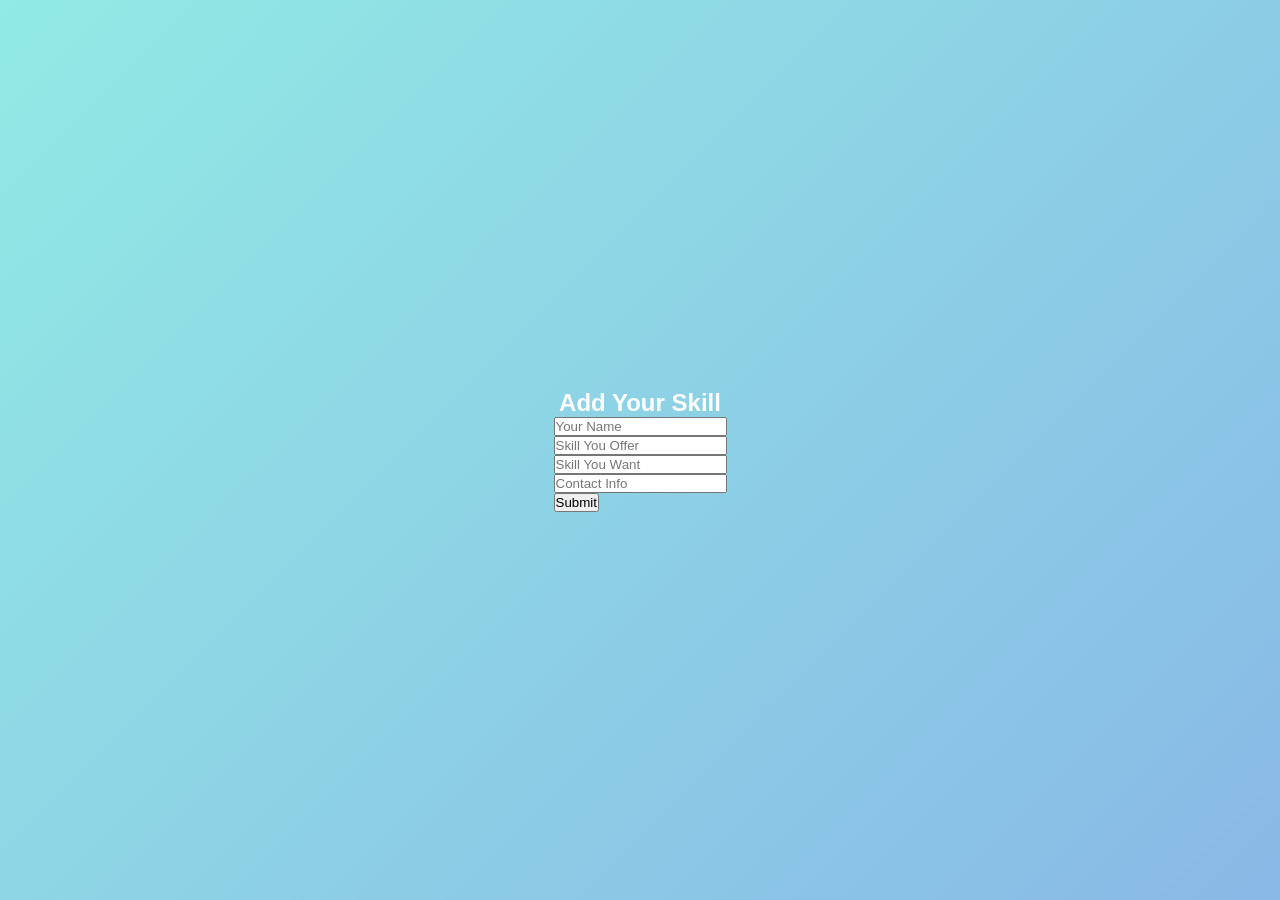
<file: add.html>
<!DOCTYPE html>
<html>
<head>
    <title>Add Skill</title>
    <link rel="stylesheet" href="style.css">
</head>
<body>

<h2>Add Your Skill</h2>

<form id="skillForm">
    <input type="text" id="name" placeholder="Your Name" required><br>
    <input type="text" id="skill" placeholder="Skill You Offer" required><br>
    <input type="text" id="want" placeholder="Skill You Want" required><br>
    <input type="text" id="contact" placeholder="Contact Info" required><br>
    <button type="submit">Submit</button>
</form>

<script src="script.js"></script>

</body>
</html>
</file>
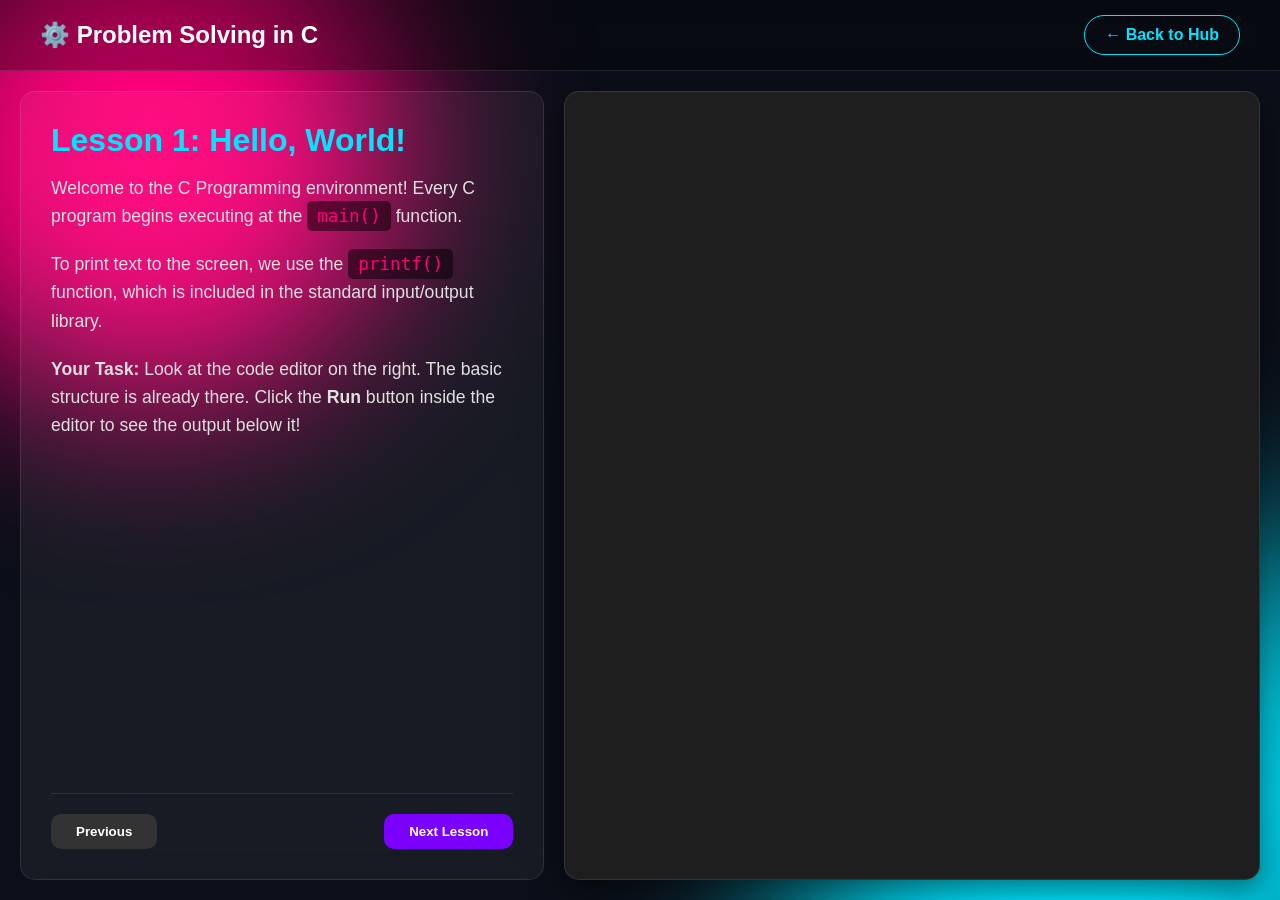
<file: course-c.html>
<!DOCTYPE html>
<html lang="en">
<head>
    <meta charset="UTF-8">
    <meta name="viewport" content="width=device-width, initial-scale=1.0">
    <title>C Programming | Skill Exchange</title>
    <style>
        * { margin: 0; padding: 0; box-sizing: border-box; font-family: 'Segoe UI', sans-serif; }
        body { background-color: #0b0f19; min-height: 100vh; color: white; overflow-x: hidden; display: flex; flex-direction: column; }
        
        /* The Live Background */
        .live-bg-shape { position: fixed; border-radius: 50%; filter: blur(90px); z-index: -1; animation: floatShape 12s infinite ease-in-out; }
        .shape-1 { width: 500px; height: 500px; background: #ff007a; top: -100px; left: -100px; }
        .shape-2 { width: 600px; height: 600px; background: #00e5ff; bottom: -200px; right: -100px; animation-delay: -4s; }

        @keyframes floatShape { 0%, 100% { transform: translateY(0) scale(1) translateX(0); } 50% { transform: translateY(-80px) scale(1.1) translateX(40px); } }
        
        /* Navigation */
        nav { display: flex; justify-content: space-between; align-items: center; padding: 15px 40px; background: rgba(0,0,0,0.3); backdrop-filter: blur(10px); border-bottom: 1px solid rgba(255,255,255,0.1); }
        .back-btn { padding: 10px 20px; border-radius: 20px; border: 1px solid #00e5ff; background: transparent; color: #00e5ff; font-weight: bold; cursor: pointer; transition: 0.3s; text-decoration: none; }
        .back-btn:hover { background: #00e5ff; color: #0b0f19; }
        
        /* Split Screen Layout */
        .course-container { display: flex; flex: 1; padding: 20px; gap: 20px; height: calc(100vh - 70px); }
        
        /* Left Side: Interactive Lessons */
        .lesson-panel { flex: 1; background: rgba(255, 255, 255, 0.05); backdrop-filter: blur(16px); border: 1px solid rgba(255, 255, 255, 0.1); border-radius: 15px; padding: 30px; display: flex; flex-direction: column; overflow-y: auto; }
        .lesson-panel h2 { font-size: 2rem; color: #00e5ff; margin-bottom: 15px; }
        .lesson-panel p { font-size: 1.1rem; line-height: 1.6; color: #e0e0e0; margin-bottom: 20px; }
        .lesson-panel code { background: rgba(0,0,0,0.5); padding: 5px 10px; border-radius: 5px; color: #ff007a; font-family: monospace; font-size: 1.1rem; }
        
        .lesson-controls { margin-top: auto; display: flex; justify-content: space-between; padding-top: 20px; border-top: 1px solid rgba(255,255,255,0.1); }
        .nav-btn { padding: 10px 25px; border-radius: 10px; border: none; background: #7a00ff; color: white; font-weight: bold; cursor: pointer; transition: 0.3s; }
        .nav-btn:hover { background: #9d4edd; transform: translateY(-2px); }
        .nav-btn:disabled { background: #333; cursor: not-allowed; transform: none; }

        /* Right Side: Live Code Editor */
        .compiler-panel { flex: 1.5; background: #1e1e1e; border-radius: 15px; overflow: hidden; border: 1px solid rgba(255, 255, 255, 0.1); box-shadow: 0 10px 30px rgba(0,0,0,0.5); }
        iframe { width: 100%; height: 100%; border: none; }
    </style>
</head>
<body>

    <div class="live-bg-shape shape-1"></div>
    <div class="live-bg-shape shape-2"></div>

    <nav>
        <h2 style="color: white; font-size: 1.5rem;">⚙️ Problem Solving in C</h2>
        <a href="index.html" class="back-btn">← Back to Hub</a>
    </nav>

    <div class="course-container">
        
        <div class="lesson-panel">
            <h2 id="lesson-title">Lesson 1: Hello, World!</h2>
            <div id="lesson-content">
                <p>Welcome to the C Programming environment! Every C program begins executing at the <code>main()</code> function.</p>
                <p>To print text to the screen, we use the <code>printf()</code> function, which is included in the standard input/output library.</p>
                <p><strong>Your Task:</strong> Look at the code editor on the right. The basic structure is already there. Click the <strong>Run</strong> button inside the editor to see the output below it!</p>
            </div>
            
            <div class="lesson-controls">
                <button class="nav-btn" id="prev-btn" onclick="changeLesson(-1)" disabled>Previous</button>
                <button class="nav-btn" id="next-btn" onclick="changeLesson(1)">Next Lesson</button>
            </div>
        </div>

        <div class="compiler-panel">
            <iframe src="https://onecompiler.com/c" title="C Compiler"></iframe>
        </div>

    </div>

    <script>
        // Array holding all the lesson data
        const lessons = [
            {
                title: "Lesson 1: Hello, World!",
                content: "<p>Welcome to the C Programming environment! Every C program begins executing at the <code>main()</code> function.</p><p>To print text to the screen, we use the <code>printf()</code> function, which is included in the standard input/output library.</p><p><strong>Your Task:</strong> Look at the code editor on the right. Click the <strong>Run</strong> button to see the output!</p>"
            },
            {
                title: "Lesson 2: Variables & Types",
                content: "<p>To solve problems, we need to store data using variables.</p><p>In C, you must declare the <em>type</em> of data. Try replacing the code on the right with this:</p><p><br><code>int myScore = 95;</code><br><code>printf(\"Exam Score: %d\", myScore);</code></p><p><br>Practice formatting different data types to prepare for quizzes!</p>"
            },
            {
                title: "Lesson 3: Math Operations",
                content: "<p>C is great at math. You can use standard operators like <code>+</code>, <code>-</code>, <code>*</code>, and <code>/</code>.</p><p>Try writing a small program on the right that adds two numbers together and prints the sum.</p>"
            }
        ];

        let currentLesson = 0;

        function changeLesson(direction) {
            currentLesson += direction;
            
            // Update the text on the screen
            document.getElementById('lesson-title').innerText = lessons[currentLesson].title;
            document.getElementById('lesson-content').innerHTML = lessons[currentLesson].content;
            
            // Turn buttons on or off depending on which lesson we are on
            document.getElementById('prev-btn').disabled = (currentLesson === 0);
            document.getElementById('next-btn').disabled = (currentLesson === lessons.length - 1);
        }
    </script>
</body>
</html>
</file>
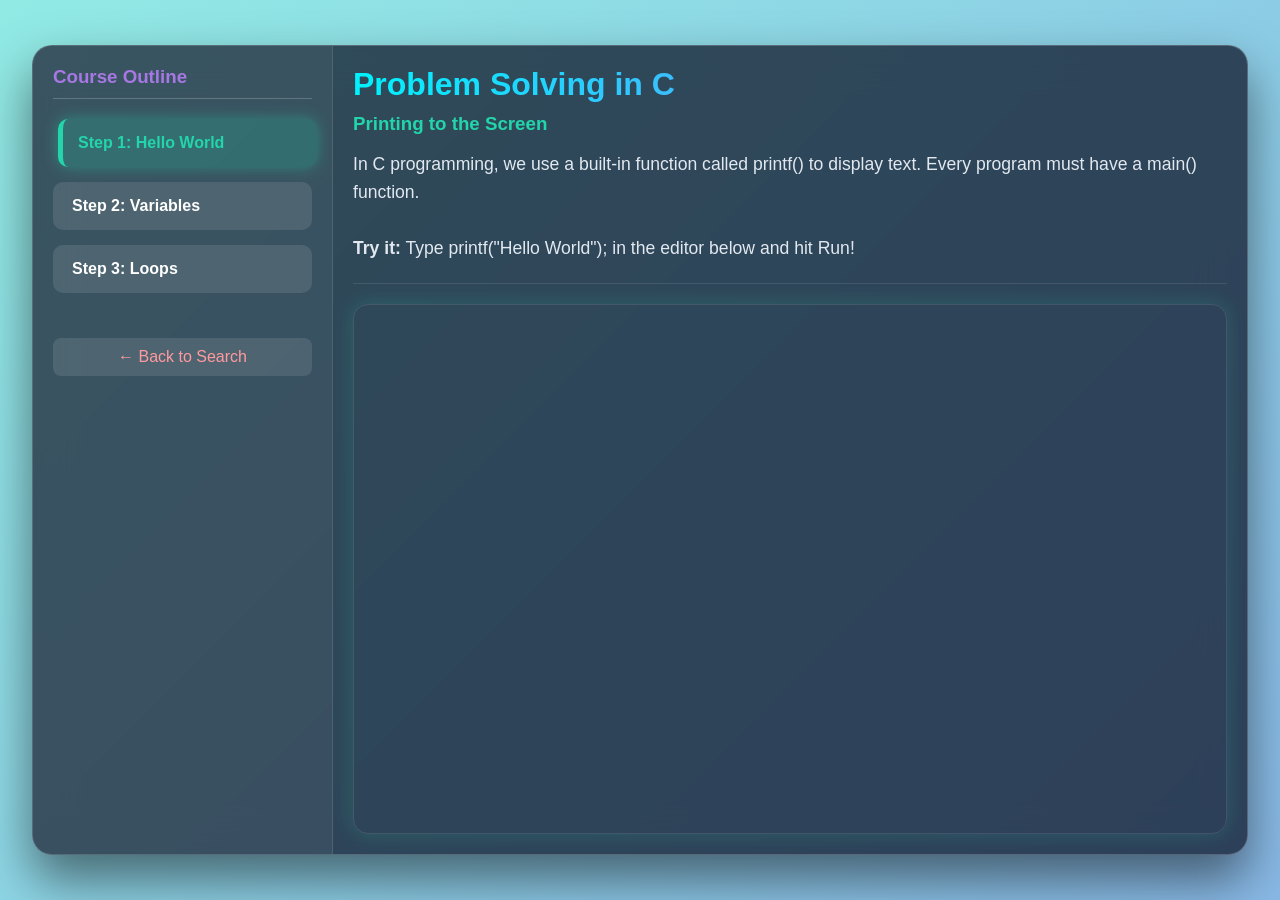
<file: course.html>
<!DOCTYPE html>
<html lang="en">
<head>
    <meta charset="UTF-8">
    <meta name="viewport" content="width=device-width, initial-scale=1.0">
    <title>Learning Area - Skill Exchange</title>
    <link rel="stylesheet" href="style.css">
    <style>
        /* EXTRA COLORFUL STYLES FOR THE CLASSROOM */
        .dynamic-header {
            background: linear-gradient(to right, #00f2fe, #4facfe, #00f2fe);
            -webkit-background-clip: text;
            -webkit-text-fill-color: transparent;
            font-size: 2.5rem;
            margin-bottom: 20px;
        }
        
        #lessonContent {
            font-size: 1.1rem;
            line-height: 1.6;
            color: #e2e8f0;
        }

        /* Neon Glow for the active sidebar step */
        .step-card.active {
            background: rgba(35, 213, 171, 0.2) !important;
            border-left: 5px solid #23d5ab !important;
            box-shadow: 0 0 15px rgba(35, 213, 171, 0.4);
            color: #23d5ab;
        }
    </style>
</head>
<body>
    
    <div class="course-workspace">
        
        <div class="course-sidebar">
            <h3 style="margin-bottom: 20px; color: #a777e3; border-bottom: 1px solid rgba(255,255,255,0.2); padding-bottom: 10px;">Course Outline</h3>
            
            <div id="sidebarSteps">
                </div>
            
            <a href="search.html" style="display: inline-block; margin-top: 30px; padding: 10px 15px; background: rgba(255,255,255,0.1); border-radius: 8px; color: #ff9a9e; text-decoration: none; width: 100%; text-align: center; transition: 0.3s;">← Back to Search</a>
        </div>

        <div class="course-main">
            
            <div class="course-theory">
                <h2 id="courseTitle" class="dynamic-header">Loading Course...</h2>
                <h3 id="lessonTitle" style="color: #23d5ab; margin-bottom: 15px;">...</h3>
                <div id="lessonContent">Please wait while the course materials load.</div>
            </div>

            <div class="code-editor-container">
                <iframe id="compilerFrame" src="" title="Live Compiler"></iframe>
            </div>

        </div>
    </div>

    <script src="script.js"></script>
</body>
</html>
</file>
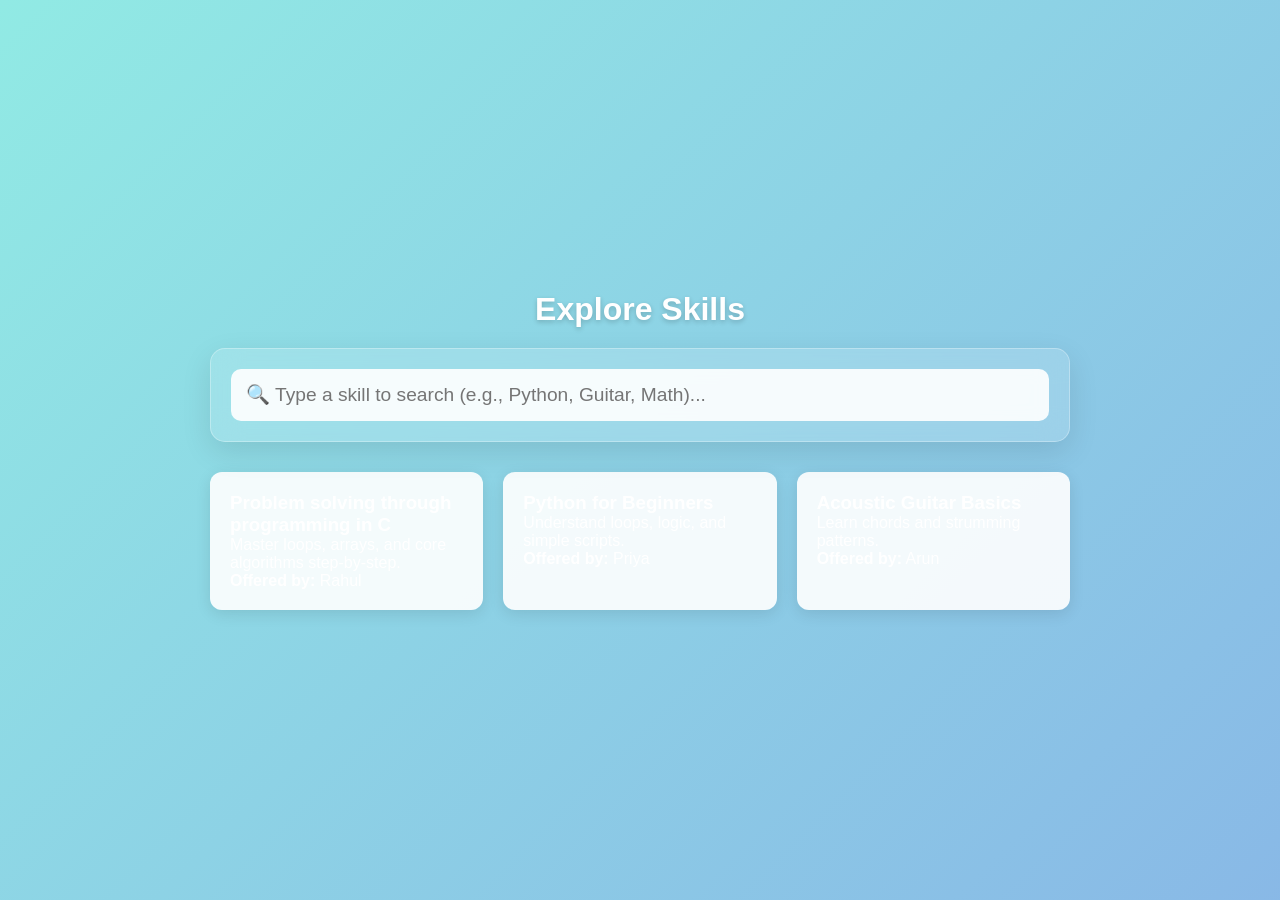
<file: search.html>
<!DOCTYPE html>
<html lang="en">
<head>
    <meta charset="UTF-8">
    <meta name="viewport" content="width=device-width, initial-scale=1.0">
    <title>Find Skills - Skill Exchange</title>
    <link rel="stylesheet" href="style.css">
    <style>
        .dashboard-container {
            width: 100%;
            max-width: 900px;
            margin: 40px auto;
            padding: 20px;
            z-index: 10;
        }
        .search-box {
            background: rgba(255, 255, 255, 0.15);
            backdrop-filter: blur(15px);
            padding: 20px;
            border-radius: 15px;
            margin-bottom: 30px;
            box-shadow: 0 10px 30px rgba(0,0,0,0.1);
            border: 1px solid rgba(255,255,255,0.3);
        }
        #searchBar {
            width: 100%;
            padding: 15px;
            border-radius: 10px;
            border: none;
            font-size: 1.2rem;
            outline: none;
            background: rgba(255, 255, 255, 0.9);
        }
        .skill-grid {
            display: grid;
            grid-template-columns: repeat(auto-fit, minmax(250px, 1fr));
            gap: 20px;
        }
        
        /* UPDATED: Styling the cards so they look and act like links */
        .skill-card {
            background: rgba(255, 255, 255, 0.9);
            padding: 20px;
            border-radius: 12px;
            box-shadow: 0 4px 15px rgba(0,0,0,0.1);
            transition: transform 0.3s, box-shadow 0.3s;
            text-decoration: none; /* Removes the ugly blue link underline */
            color: inherit; /* Keeps the text color dark */
            display: block; /* Makes the entire box clickable, not just the text */
        }
        .skill-card:hover { 
            transform: translateY(-5px); 
            box-shadow: 0 8px 25px rgba(0,0,0,0.2);
        }
    </style>
</head>
<body>

    <div class="dashboard-container">
        <h1 style="color: white; text-align: center; margin-bottom: 20px; text-shadow: 0 2px 5px rgba(0,0,0,0.2);">Explore Skills</h1>
        
        <div class="search-box">
            <input type="text" id="searchBar" placeholder="🔍 Type a skill to search (e.g., Python, Guitar, Math)...">
        </div>

        <div class="skill-grid" id="skillGrid">
            
            <a href="course.html" class="skill-card">
                <h3 class="skill-title">Problem solving through programming in C</h3>
                <p>Master loops, arrays, and core algorithms step-by-step.</p>
                <p><strong>Offered by:</strong> Rahul</p>
            </a>
            
            <a href="course.html" class="skill-card">
                <h3 class="skill-title">Python for Beginners</h3>
                <p>Understand loops, logic, and simple scripts.</p>
                <p><strong>Offered by:</strong> Priya</p>
            </a>

            <a href="course.html" class="skill-card">
                <h3 class="skill-title">Acoustic Guitar Basics</h3>
                <p>Learn chords and strumming patterns.</p>
                <p><strong>Offered by:</strong> Arun</p>
            </a>
            
        </div>
    </div>

    <script src="script.js"></script>
</body>
</html>
</file>
<file: style.css>
@import url('https://fonts.googleapis.com/css2?family=Poppins:wght@300;400;600;800&display=swap');

* {
    margin: 0;
    padding: 0;
    box-sizing: border-box;
    font-family: 'Poppins', sans-serif;
}

/* --- Interactive Moving Background --- */
body {
    /* A 4-color gradient that we will animate */
    background: linear-gradient(-45deg, #ee7752, #e73c7e, #23a6d5, #23d5ab);
    background-size: 400% 400%;
    animation: gradientBG 15s ease infinite;
    height: 100vh;
    display: flex;
    flex-direction: column;
    align-items: center;
    justify-content: center;
    overflow: hidden;
}

/* The animation that moves the background colors */
@keyframes gradientBG {
    0% { background-position: 0% 50%; }
    50% { background-position: 100% 50%; }
    100% { background-position: 0% 50%; }
}

/* --- Main Tagline --- */
.main-tagline {
    font-size: 3rem;
    font-weight: 800;
    color: white;
    text-align: center;
    margin-bottom: 30px;
    text-shadow: 0 4px 15px rgba(0, 0, 0, 0.3);
    letter-spacing: 2px;
    animation: dropDown 1s ease-out;
}

@keyframes dropDown {
    from { transform: translateY(-50px); opacity: 0; }
    to { transform: translateY(0); opacity: 1; }
}

/* --- Glassmorphism Login Box --- */
.login-container {
    background: rgba(255, 255, 255, 0.15); /* Semi-transparent white */
    backdrop-filter: blur(15px); /* The frosted glass effect */
    border-radius: 20px;
    padding: 40px;
    width: 100%;
    max-width: 450px;
    box-shadow: 0 15px 35px rgba(0, 0, 0, 0.2);
    border: 1px solid rgba(255, 255, 255, 0.3);
    animation: slideUp 1s ease-out 0.3s backwards;
}

@keyframes slideUp {
    from { transform: translateY(50px); opacity: 0; }
    to { transform: translateY(0); opacity: 1; }
}

.login-container h2 {
    color: white;
    text-align: center;
    margin-bottom: 25px;
    font-size: 1.8rem;
}

/* --- Interactive Input Fields --- */
.input-group {
    position: relative;
    margin-bottom: 25px;
}

.input-group input {
    width: 100%;
    padding: 12px 15px;
    background: rgba(255, 255, 255, 0.2);
    border: none;
    border-radius: 10px;
    outline: none;
    color: white;
    font-size: 1rem;
    transition: background 0.3s, box-shadow 0.3s;
}

/* Changes color when the user clicks inside */
.input-group input:focus {
    background: rgba(255, 255, 255, 0.4);
    box-shadow: 0 0 10px rgba(255, 255, 255, 0.5);
}

.input-group input::placeholder {
    color: rgba(255, 255, 255, 0.8);
}

/* --- Submit Button --- */
.submit-btn {
    width: 100%;
    padding: 12px;
    background: white;
    color: #e73c7e;
    border: none;
    border-radius: 10px;
    font-size: 1.1rem;
    font-weight: 600;
    cursor: pointer;
    transition: transform 0.2s, box-shadow 0.2s;
}

.submit-btn:hover {
    transform: translateY(-3px);
    box-shadow: 0 8px 20px rgba(0, 0, 0, 0.2);
}
/* --- Interactive Course Page Layout --- */
.course-workspace {
    width: 95vw;
    height: 90vh;
    margin: 5vh auto;
    background: rgba(15, 23, 42, 0.75); /* Darker glass for coding */
    backdrop-filter: blur(20px);
    border-radius: 20px;
    border: 1px solid rgba(255, 255, 255, 0.2);
    box-shadow: 0 25px 50px rgba(0,0,0,0.5);
    display: flex;
    overflow: hidden;
}

/* Sidebar for Step-by-Step Learning */
.course-sidebar {
    width: 300px;
    background: rgba(255, 255, 255, 0.05);
    border-right: 1px solid rgba(255, 255, 255, 0.1);
    padding: 20px;
    color: white;
    overflow-y: auto;
}

.step-card {
    background: rgba(255, 255, 255, 0.1);
    padding: 15px;
    border-radius: 10px;
    margin-bottom: 15px;
    cursor: pointer;
    transition: all 0.3s ease;
    border-left: 4px solid transparent;
}

.step-card:hover, .step-card.active {
    background: rgba(255, 255, 255, 0.2);
    border-left: 4px solid #23d5ab;
    transform: translateX(5px);
}

/* Main Content Area */
.course-main {
    flex: 1;
    display: flex;
    flex-direction: column;
    padding: 20px;
}

.course-theory {
    color: white;
    padding-bottom: 20px;
    border-bottom: 1px solid rgba(255,255,255,0.1);
    margin-bottom: 20px;
}

.course-theory h2 {
    color: #23d5ab;
    font-size: 2rem;
    margin-bottom: 10px;
}

/* The Live Code Editor Container */
.code-editor-container {
    flex: 1;
    border-radius: 15px;
    overflow: hidden;
    box-shadow: 0 10px 30px rgba(0,0,0,0.3);
    border: 1px solid rgba(255,255,255,0.1);
    /* A cool glowing effect behind the editor */
    box-shadow: 0 0 20px rgba(35, 213, 171, 0.2); 
}

.code-editor-container iframe {
    width: 100%;
    height: 100%;
    border: none;
}
/* Removes default spacing and sets the font */
* {
    margin: 0;
    padding: 0;
    box-sizing: border-box;
    font-family: 'Segoe UI', Tahoma, Geneva, Verdana, sans-serif;
}

/* THE LIVE BACKGROUND */
body {
    /* Creates a mix of 4 colors */
    background: linear-gradient(-45deg, #ff7e5f, #feb47b, #86a8e7, #91eae4);
    background-size: 400% 400%;
    /* Animates the colors moving around */
    animation: waveBackground 12s ease infinite;
    color: #ffffff;
    min-height: 100vh;
}

/* Keyframes tell the background how to move */
@keyframes waveBackground {
    0% { background-position: 0% 50%; }
    50% { background-position: 100% 50%; }
    100% { background-position: 0% 50%; }
}

header {
    text-align: center;
    padding: 50px 20px 20px;
    text-shadow: 2px 2px 4px rgba(0,0,0,0.3);
}

header h1 {
    font-size: 3rem;
    margin-bottom: 10px;
}

/* The Grid for the courses */
.course-container {
    display: flex;
    flex-wrap: wrap;
    justify-content: center;
    gap: 30px;
    padding: 40px;
}

/* The Course Cards (Glassmorphism effect) */
.course-card {
    background: rgba(255, 255, 255, 0.1); /* Semi-transparent white */
    backdrop-filter: blur(10px); /* Blurs the background behind it */
    border: 1px solid rgba(255, 255, 255, 0.2);
    border-radius: 15px;
    padding: 30px;
    width: 250px;
    text-align: center;
    cursor: pointer;
    transition: transform 0.3s ease, background 0.3s ease;
    box-shadow: 0 8px 32px 0 rgba(0, 0, 0, 0.2);
}

/* What happens when you hover over a card */
.course-card:hover {
    transform: translateY(-10px); /* Makes it float up */
    background: rgba(255, 255, 255, 0.2); /* Makes it slightly brighter */
}

.course-card .icon {
    font-size: 3rem;
    margin-bottom: 15px;
}

.course-card h2 {
    font-size: 1.5rem;
    margin-bottom: 10px;
}

.course-card p {
    font-size: 0.9rem;
    line-height: 1.4;
    color: #e0e0e0;
}
</file>
